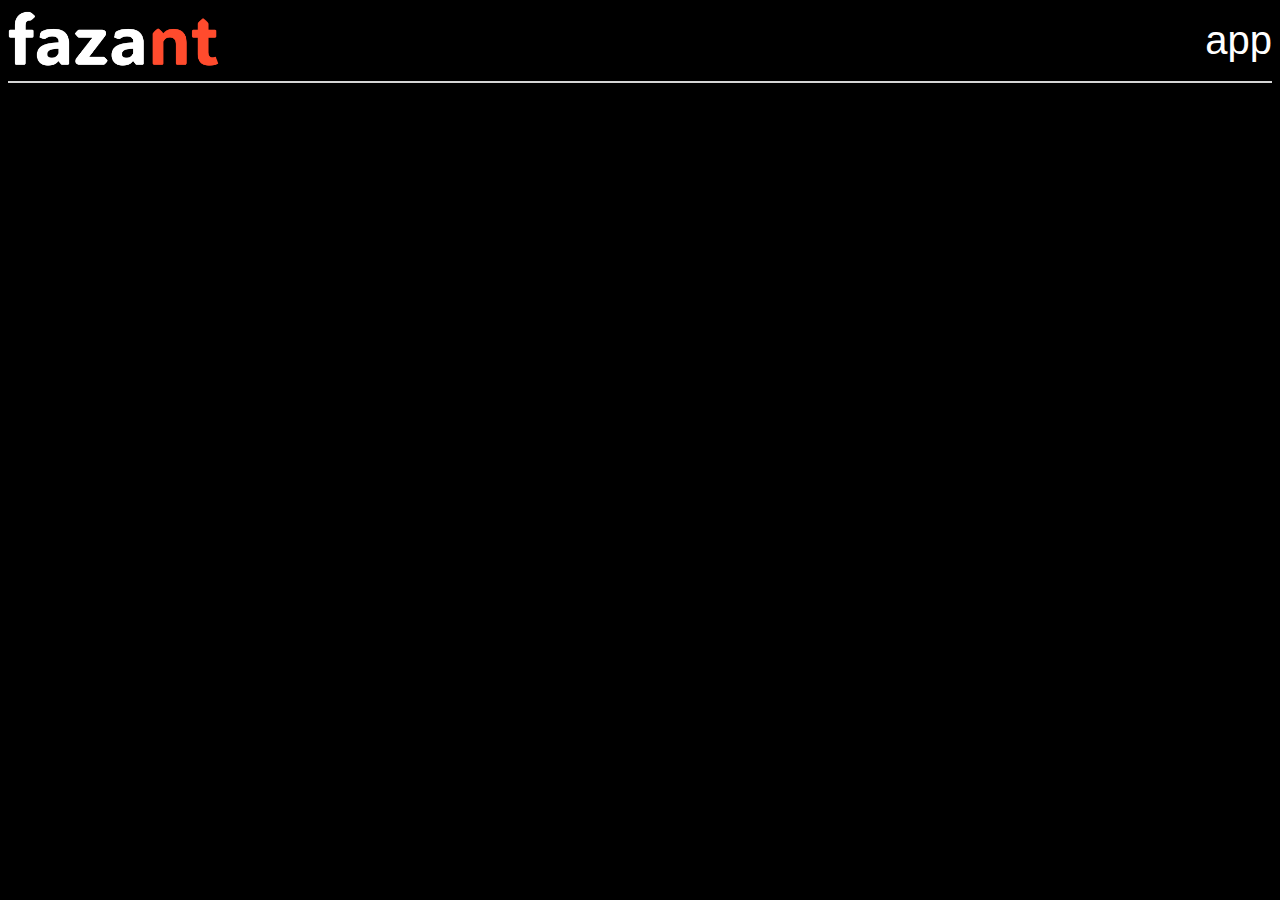
<file: index.html>
<html>
    <head>
        <title>
            Fazant
        </title>
        <link rel="icon" type="image/png" href="favicon.png">
        <style>
            *{
                font-family: Arial, Helvetica, sans-serif;
            }
            body
            {
                background-color: black;
            }
            #logo{
                height: 65px;
            }
            #hr{
                border-width: 1px;
                border-style: solid;
                border-color: rgb(213, 213, 213);
            }
            .navitem{
                text-decoration: none;
                color: white;
                margin-top: 10px;
                font-size: 40px;
            }
            .navitem:hover{
                text-decoration: underline;
            }
            #navbar{
                display: flex;
                justify-content: space-between;
            }
        </style>
    </head>
    <body>
        <div id="navbar">
            <a href="index.html"><img id="logo" src="fazant dark.png" alt="logo"></a>
            <a class="navitem" href="app.html">app</a>
        </div>
        <hr id="hr">
    </body>
</html>
</file>
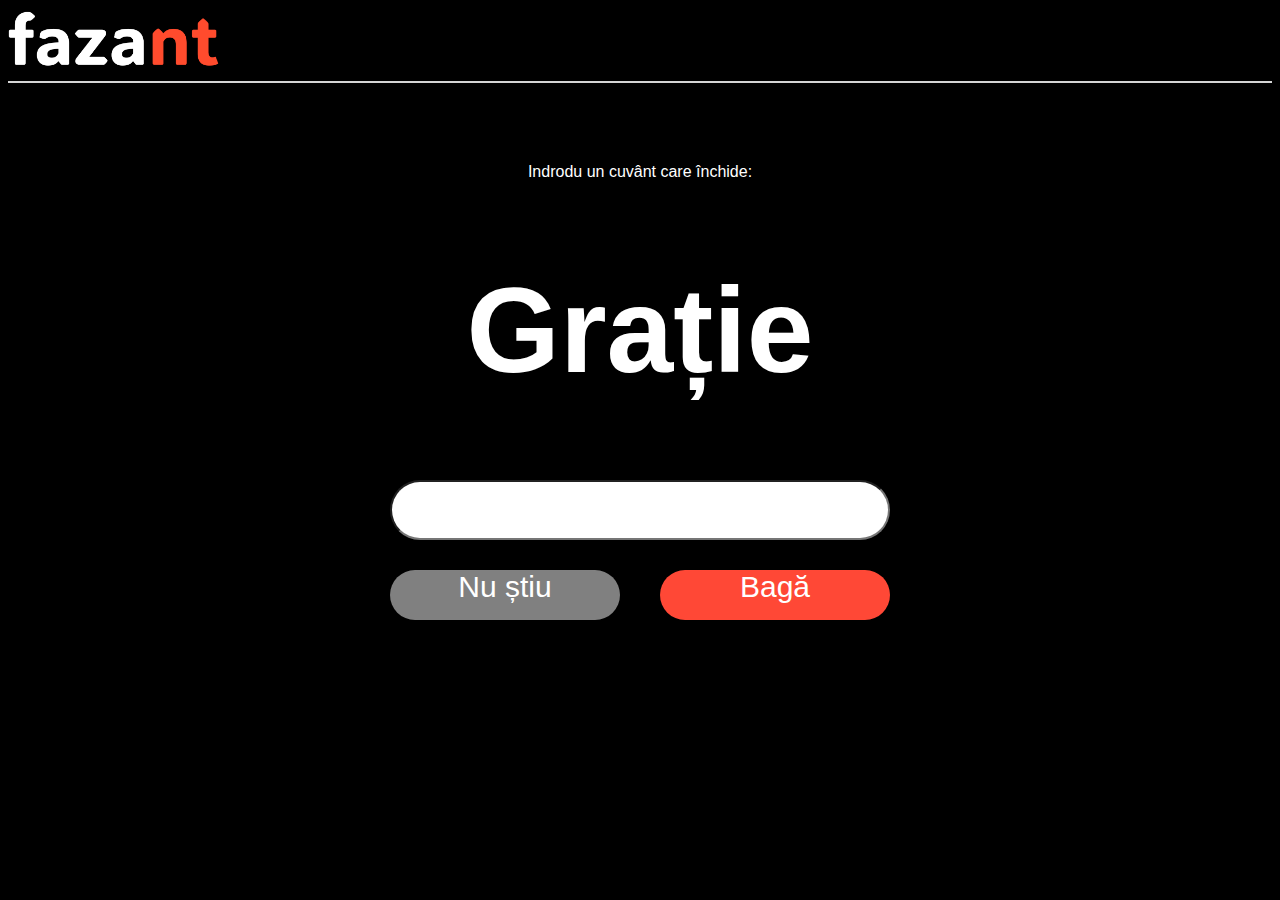
<file: app.html>
<html>
    <head>
        <title>
            Fazant
        </title>
        <link rel="icon" type="image/png" href="favicon.png">
        <link rel="stylesheet" href="style.css">
        <script src="script.js"></script>
    </head>
    <body>
        <div id="navbar">
            <a href="index.html"><img id="logo" src="fazant dark.png" alt="logo"></a>
        </div>
        <hr id="hr">
        <center>
            <p id="par">Indrodu un cuvânt care închide:</p>
            <h1 id="mainword">Grație</h1>
            <input id="input" type="text" name="" id="">
            <br>
            <div id="slabu">
                <a href=""><p id="nush" class="labutoane">Nu știu</p></a>
                <a onclick="bagaMare()" href="#"><p id="baga" class="labutoane">Bagă</p></a>
            </div>
        </center>
    </body>
</html>
</file>
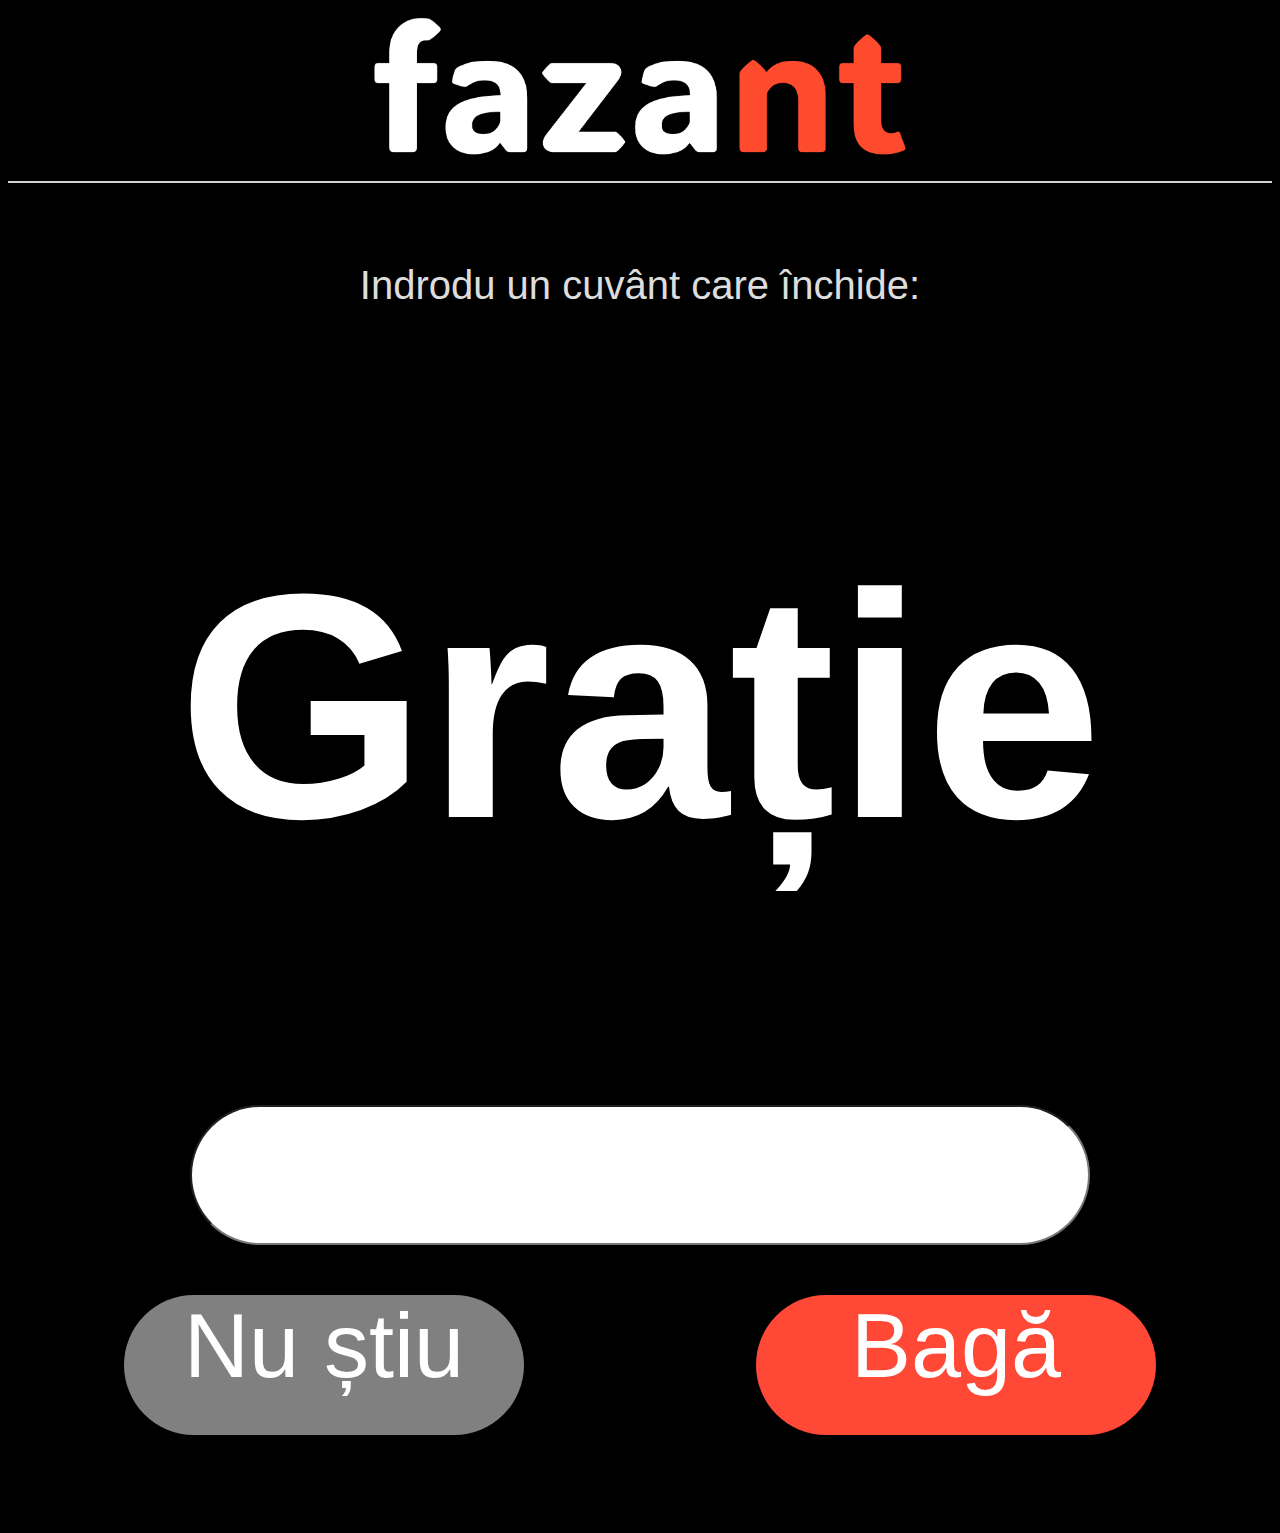
<file: mobile.html>
<html>
    <head>
        <title>
            Fazant
        </title>
        <link rel="icon" type="image/png" href="favicon.png">
        <style>
            p, h1, h2, h3, h4, h5, h6
            {
                color: white;
            }
            *{
                font-family: Arial, Helvetica, sans-serif;
                
            }
            body
            {
                background-color: black;
            }
            #logo{
                height: 165px;
            }
            #hr{
                border-width: 1px;
                border-style: solid;
                border-color: rgb(213, 213, 213);
            }
            .navitem{
                text-decoration: none;
                color: white;
                margin-top: 10px;
                font-size: 40px;
            }
            .navitem:hover{
                text-decoration: underline;
            }
            #navbar{
                display: flex;
                justify-content: space-between;
            }
            #par{
                margin-top: 80px; 
                margin-bottom: none; 
                font-size: 40px;
                color: #dddddd;
            }
            #mainword{
                font-size: 320px;
                margin: none;
                padding: none;
            }
            #input{
                height: 140px;
                width: 900px;
                border-radius: 70px;
                font-size: 40px;
            }
            .labutoane
            {
                margin-top: 50px;
                background-color: #FF4836;
                height: 50px;
                width: 400px;
                border-radius: 70px;
                font-size: 90px;
                height: 140px;
            }
            #labu{
                display: flex;     
                margin: auto;
                width: 60%;
                padding: 10px;
            }
            #slabu {
                /*margin: auto;
                width: 500px;
                padding: 10px; */
                display: flex; /*  Apply flexbox */
                justify-content: space-around; /*Center the buttons horizontally */
                /*gap: 10px;  Add space between the buttons*/
            } 
            #nush{
                background-color: grey;
            }
            a
            {
                text-decoration: none;
            }
            #navbar{
                justify-content: center;
            }
        </style>
    </head>
    <body>
        <div id="navbar">
            <a href="index.html"><img id="logo" src="fazant dark.png" alt="logo"></a>
        </div>
        <hr id="hr">
        <center>
            <p id="par">Indrodu un cuvânt care închide:</p>
            <h1 id="mainword">Grație</h1>
            <input id="input" type="text" name="" id="">
            <br>
            <div id="slabu">
                <a href=""><p id="nush" class="labutoane">Nu știu</p></a>
                <a  href=""><p class="labutoane">Bagă</p></a>
            </div>
        </center>
    </body>
</html>
</file>
<file: style.css>
p, h1, h2, h3, h4, h5, h6
{
    color: white;
}
*{
    font-family: Arial, Helvetica, sans-serif;
    
}
body
{
    background-color: black;
}
#logo{
    height: 65px;
}
#hr{
    border-width: 1px;
    border-style: solid;
    border-color: rgb(213, 213, 213);
}
.navitem{
    text-decoration: none;
    color: white;
    margin-top: 10px;
    font-size: 40px;
}
.navitem:hover{
    text-decoration: underline;
}
#navbar{
    display: flex;
    justify-content: space-between;
}
#par{
    margin-top: 80px; 
    margin-bottom: none; 
}
#mainword{
    font-size: 120px;
    margin: none;
    padding: none;
}
#input{
    height: 60px;
    width: 500px;
    border-radius: 30px;
    font-size: 40px;
}
.labutoane
{
    margin-top: 20px;
    background-color: #FF4836;
    height: 50px;
    width: 230px;
    border-radius: 25px;
    font-size: 30px;
}
#labu{
    display: flex;     
    margin: auto;
    width: 60%;
    padding: 10px;
}
#slabu {
    margin: auto;
    width: 500px;
    padding: 10px;
    display: flex; /* Apply flexbox */
    justify-content: space-between; /*Center the buttons horizontally */
    gap: 10px;  /*Add space between the buttons */
}
.slabu a, p {
    flex: 0 1 auto;  /*Ensure buttons only take the space they need */
}
#nush{
    background-color: grey;
}
a
{
    text-decoration: none;
}
</file>
